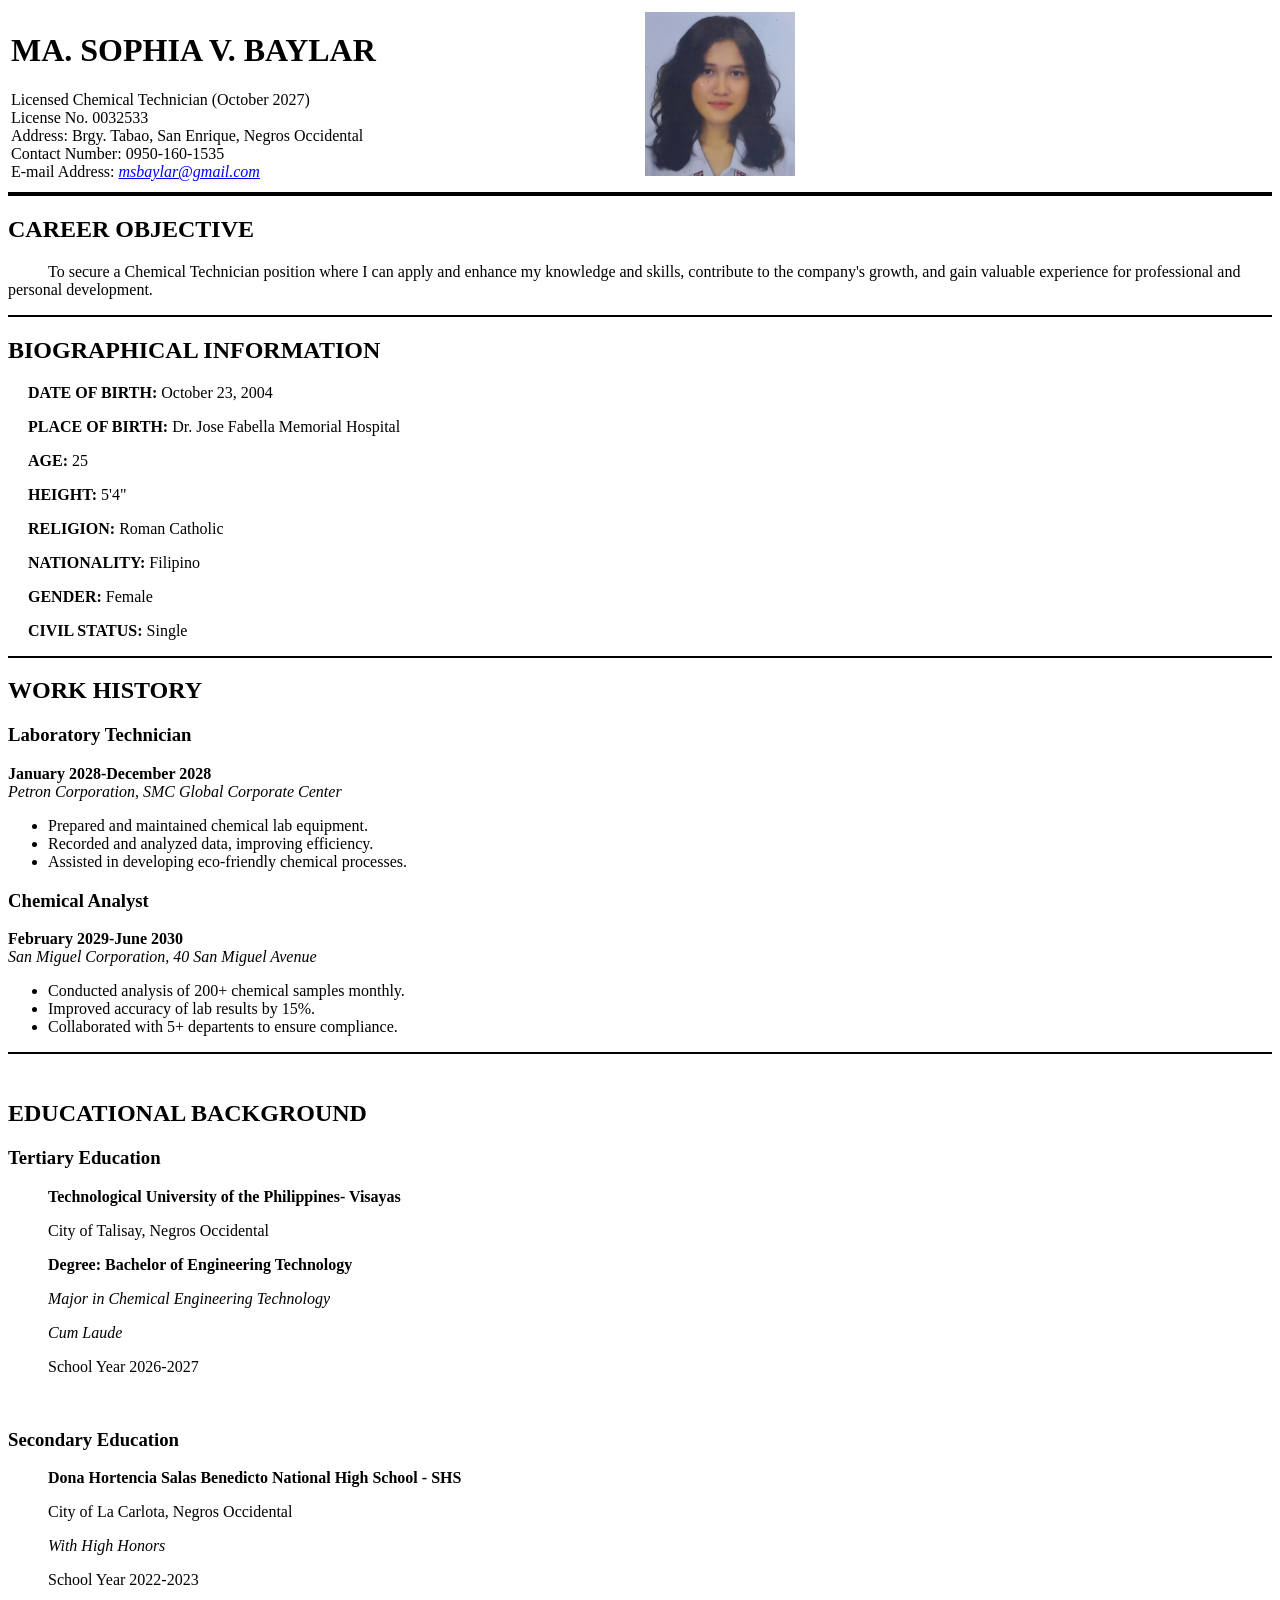
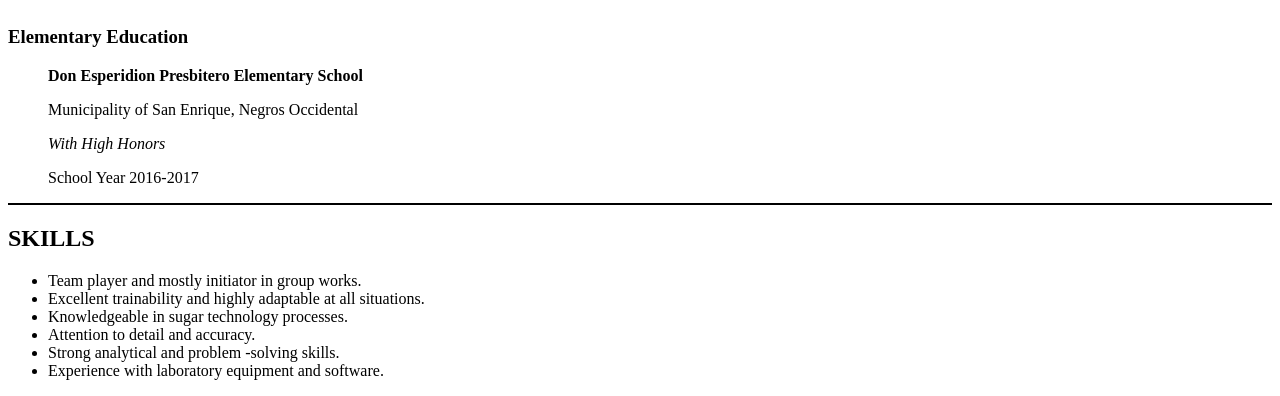
<file: reference.html>
<!DOCTYPE html>

<html>
<head><title> reference html </title></head>

<body> 
	<header>
		<table style="width: 900px;height:100px;">
			<tr>
				<td>
					<h1> MA. SOPHIA V. BAYLAR</h1>
					Licensed Chemical Technician (October 2027) <br>
					License No. 0032533
					<br>
					Address: Brgy. Tabao, San Enrique, Negros Occidental <br>
					Contact Number: 0950-160-1535 <br>
					E-mail Address: <i><font color="blue"> <u>msbaylar@gmail.com</u> </font></i>	
				</td>
				<td>
					<img src="reference.jpg" width="150px" >
				</td>
			</tr>
		</table>
	</header>

	<hr style="border:2px solid black;">

		<h2> CAREER OBJECTIVE </h2> 
	<p style="text-indent:40px;">
		To secure a Chemical Technician position where I can apply and enhance my knowledge and skills,
		contribute to the company's growth, and gain valuable experience for professional and personal development.
	</p>
	<hr style="border:1px solid black;">


		<h2> BIOGRAPHICAL INFORMATION</h2>
	<p style="text-indent:20px;">
			<b> DATE OF BIRTH: </b>   October 23, 2004 <br>
	<p style="text-indent:20px;">
			<b> PLACE OF BIRTH: </b> Dr. Jose Fabella Memorial Hospital <br> 
	<p style="text-indent:20px;">
			<b> AGE: </b>  25 <br>
	<p style="text-indent:20px;">
			<b> HEIGHT: </b> 5'4" <br>
	<p style="text-indent:20px;">
			<b> RELIGION: </b> Roman Catholic <br>
	<p style="text-indent:20px;">
			<b> NATIONALITY: </b>  Filipino <br>
	<p style="text-indent:20px;">
			<b> GENDER: </b> Female <br>
	<p style="text-indent:20px;">
			<b> CIVIL STATUS: </b>  Single
	</p>
	<hr style="border:1px solid black;">

	<p>
	<h2> WORK HISTORY</h2>

			<h3> Laboratory Technician</h3> <b> January 2028-December 2028</b>
	<br>
			<i> Petron Corporation, SMC Global Corporate Center  </i>
	<br>
	<ul>
		<li> Prepared and maintained chemical lab equipment. </li>
		<li> Recorded and analyzed data, improving efficiency. </li>
		<li> Assisted in developing eco-friendly chemical processes. </li>
	</ul>
		
			<h3> Chemical Analyst</h3> <b> February 2029-June 2030</b>
	<br>
			<i> San Miguel Corporation, 40 San Miguel Avenue  </i>
	<br>
	<ul>
		<li> Conducted analysis of 200+ chemical samples monthly. </li>
		<li> Improved accuracy of lab results by 15%. </li>
		<li> Collaborated with 5+ departents to ensure compliance. </li>
	</ul>
						
	</p>

	<hr style="border:1px solid black;">

	<br>


		<h2> EDUCATIONAL BACKGROUND</h2>

			<h3> Tertiary Education</h3>
	<p style="text-indent:40px;">
				<b> Technological University of the Philippines- Visayas </b> <br> 
	<p style="text-indent:40px;">
				City of Talisay, Negros Occidental <br>
	<p style="text-indent:40px;">
				<b>Degree: Bachelor of Engineering Technology </b> <br>
	<p style="text-indent:40px;">
				<i> Major in Chemical Engineering Technology</i> <br>
	<p style="text-indent:40px;">
				<i> Cum Laude </i> <br>
	<p style="text-indent:40px;">
				School Year 2026-2027
	</p>

	<br>

			<h3> Secondary Education </h3>
	<p style="text-indent:40px;">
				<b> Dona Hortencia Salas Benedicto National High School - SHS </b> <br>
	<p style="text-indent:40px;">
				City of La Carlota, Negros Occidental <br>
	<p style="text-indent:40px;">
				<i> With High Honors </i> <br>
	<p style="text-indent:40px;">
				School Year 2022-2023

	<br>
	<br>
			<h3> Elementary Education </h3>
	<p style="text-indent:40px;">
				<b> Don Esperidion Presbitero Elementary School </b> <br>
	<p style="text-indent:40px;">
				Municipality of San Enrique, Negros Occidental <br>
	<p style="text-indent:40px;">
				<i> With High Honors </i> </br>
	<p style="text-indent:40px;">
				School Year 2016-2017

	</p>
	<hr style="border:1px solid black;">


	<p>

	<h2> SKILLS </h2>
	<ul>
		<li> Team player and mostly initiator in group works. </li>
		<li> Excellent trainability and highly adaptable at all situations. </li>
		<li> Knowledgeable in sugar technology processes. </li>
		<li> Attention to detail and accuracy. </li>
		<li> Strong analytical and problem -solving skills. </li>
		<li> Experience with laboratory equipment and software. </li>
	</ul>
		
	</p>

</body>
</html>
</file>
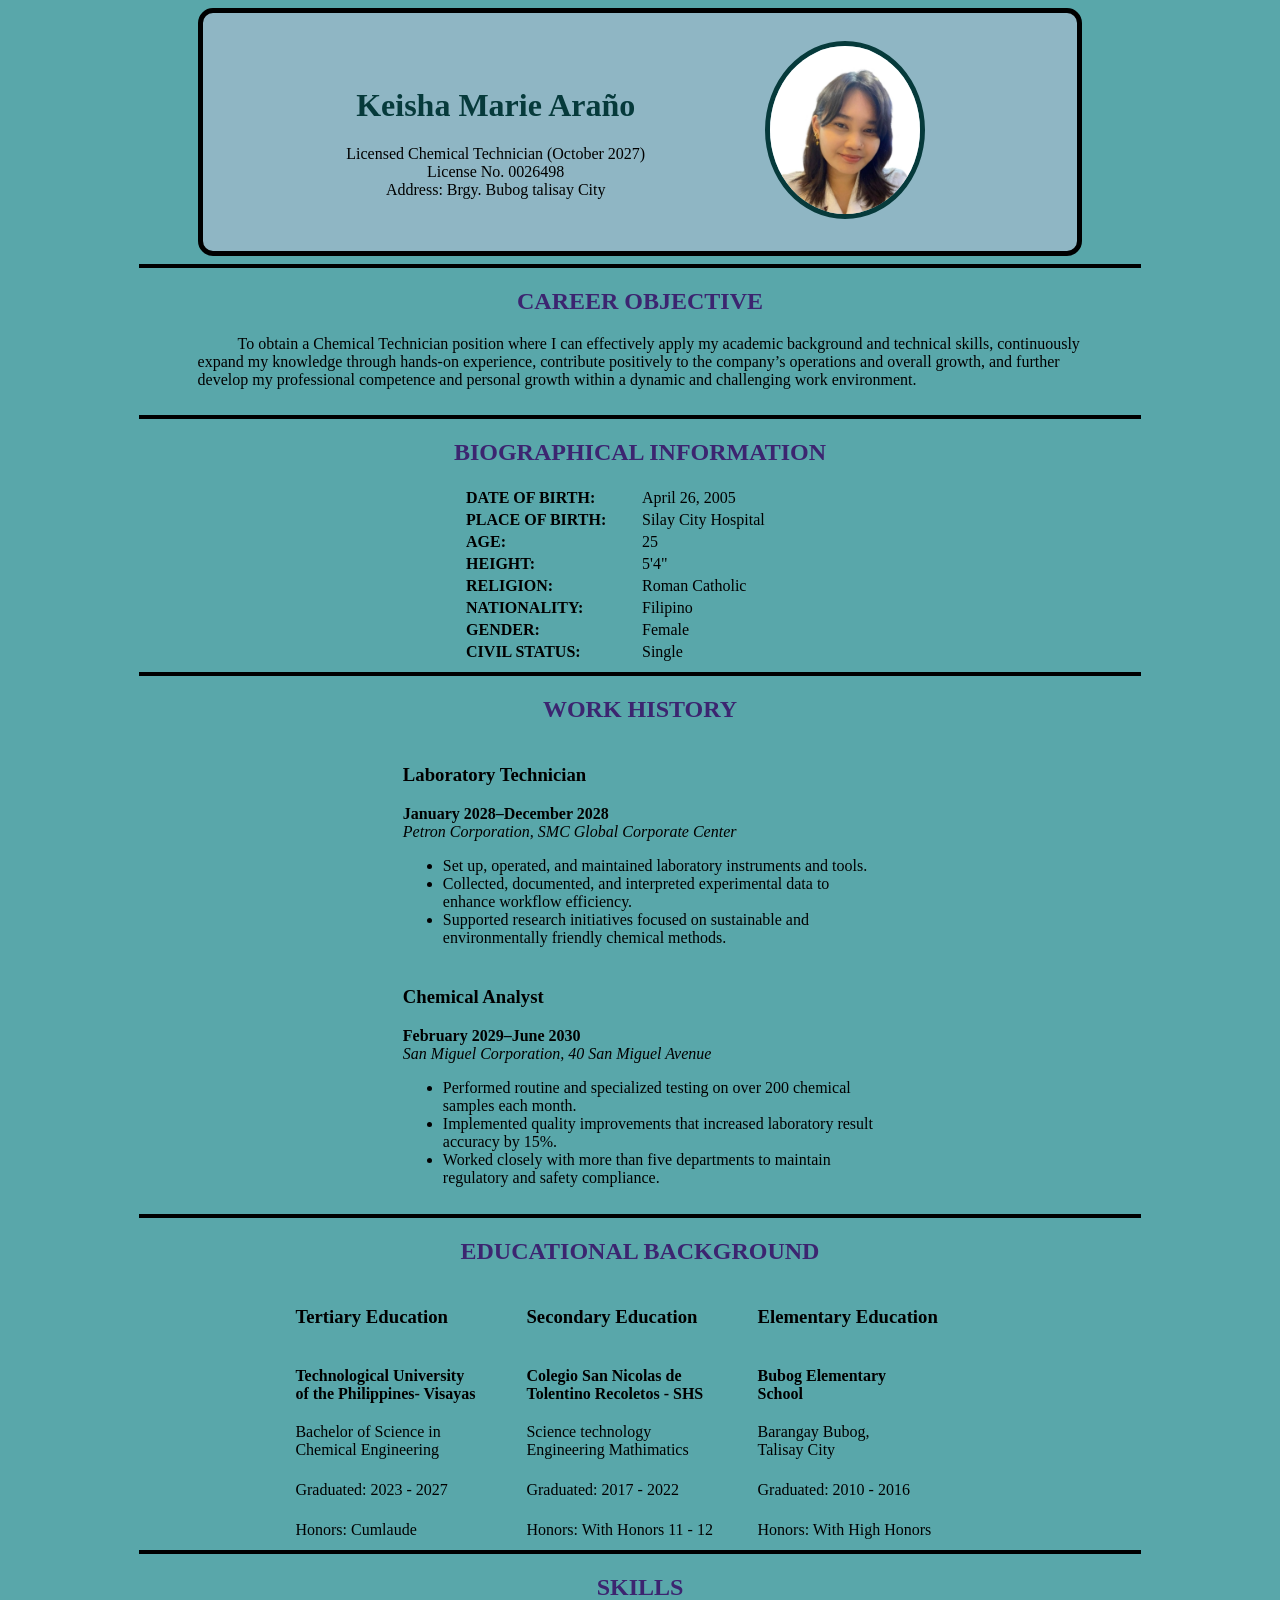
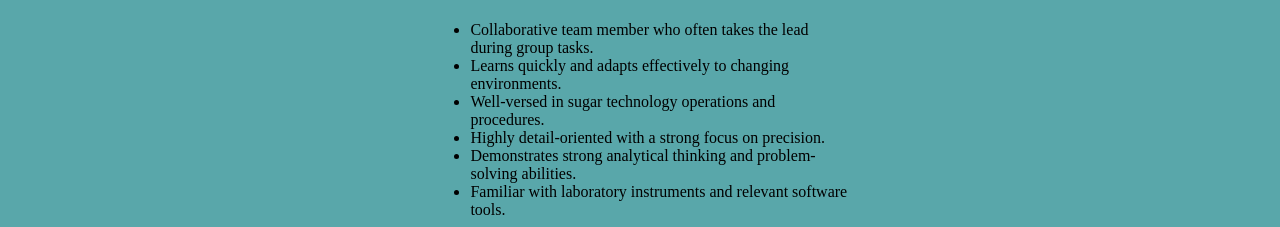
<file: Resume.html>
<!DOCTYPE html>
<html lang="en">
<head>
    <title> Resume html</title>
    <link rel="stylesheet" href="style.css">
</head>

<body>
    <header>
        <table class="header-table" style="width: 70%; height:100px; margin: auto; padding: 25px; border: 5px solid black;">
            <tr>
                <td style="text-align: center;">
                    <h1>Keisha Marie Araño</h1>
                    Licensed Chemical Technician (October 2027) <br>
                    License No. 0026498
                    <br>
                    Address: Brgy. Bubog talisay City

                </td>
                <td class="img">
                    <img src="KEISHA.jpg" width="150px" >
                </td>
            </tr>
        </table>
    </header>

    <hr style="border:2px solid black; width: 79%;">
    
    <h2 style="text-align: center;"> CAREER OBJECTIVE </h2>
    <p style="text-indent:40px; width: 70%; margin: auto;">
        To obtain a Chemical Technician position where I can effectively apply my academic background and 
        technical skills, continuously expand my knowledge through hands-on experience,
        contribute positively to the company’s operations and overall growth, 
        and further develop my professional competence and personal growth within a dynamic and 
        challenging work environment.
    </p>
</br>   
    <hr style="border:2px solid black; width: 79%;">

    <h2 style="text-align: center;"> BIOGRAPHICAL INFORMATION</h2>
    <table style="width: 28%; margin: auto;">
        <tr>
            <td style="width: 50%;"> <b> DATE OF BIRTH: </b> </td>
            <td> April 26, 2005 </td>
        </tr>
        <tr>
            <td><b> PLACE OF BIRTH: </b></td>
            <td> Silay City Hospital </td>
        </tr>
        <tr>
            <td><b> AGE: </b></td>
            <td> 25 </td>
        </tr>
        <tr>
            <td><b> HEIGHT: </b></td>
            <td> 5'4" </td>
        </tr>
        <tr>
            <td><b> RELIGION: </b></td>
            <td> Roman Catholic </td>
        </tr>
        <tr>
            <td><b> NATIONALITY: </b></td>
            <td> Filipino </td>
        </tr>
        <tr>
            <td><b> GENDER: </b></td>
            <td> Female </td>
        </tr>
        <tr>
            <td><b> CIVIL STATUS: </b></td>
            <td> Single </td>
        </tr>
    </table>

    <hr style="border:2px solid black; width: 79%;">

    <h2 style="text-align: center;"> WORK HISTORY</h2>
    <table style="width: 38%; margin: auto;">
    <tr>
        <td style="width: 50%;">
            <h3> Laboratory Technician</h3> <b> January 2028–December 2028</b>
            <br>
            <i> Petron Corporation, SMC Global Corporate Center </i>
            <br>
            <ul>
                <li> Set up, operated, and maintained laboratory instruments and tools. </li>
                <li> Collected, documented, and interpreted experimental data to enhance workflow efficiency. </li>
                <li> Supported research initiatives focused on sustainable and environmentally friendly chemical methods. </li>
            </ul>
        </td>
    </tr>
    <tr>
        <td style="width: 50%;">
            <h3> Chemical Analyst</h3> <b> February 2029–June 2030</b>
            <br>
                <i> San Miguel Corporation, 40 San Miguel Avenue </i>
            <br>
            <ul>
                <li> Performed routine and specialized testing on over 200 chemical samples each month. </li>
                <li> Implemented quality improvements that increased laboratory result accuracy by 15%. </li>
                <li> Worked closely with more than five departments to maintain regulatory and safety compliance. </li>
            </ul>
        </td>
    </tr>
</table>

    <hr style="border:2px solid black; width: 79%;">
    <h2 style="text-align: center;">EDUCATIONAL BACKGROUND</h2>
    <table style="width: 55%; margin: auto;">
        <tr>
            <td style="width: 33%;">
                <h3> Tertiary Education</h3>
            </td>   
            <td style="width: 33%;">
                <h3> Secondary Education</h3>
            </td>
            <td style="width: 33%;">
                <h3> Elementary Education</h3>
            </td>
        </tr>
        <tr>
            <td style="width: 33%;">
                <p>
                    <b> Technological University <br>of the Philippines- Visayas </b>
                </p>
            </td>
            <td style="width: 33%;">
                <p>
                    <b> Colegio San Nicolas de <br>Tolentino Recoletos - SHS </b>
                </p>
            </td>
            <td style="width: 33%;">
                <p>
                    <b> Bubog Elementary<br> School </b> 
                </p>
            </td>
        </tr>
        <tr>
            <td>
                Bachelor of Science in <br>Chemical Engineering 
                <br>
                <br>
            </td>
            <td>
                Science technology <br>Engineering Mathimatics 
                <br>
                <br>
            </td>
            <td>
                Barangay Bubog,<br> Talisay City 
                <br>
                <br>
            </td>
        </tr>
        <tr>
            <td>
                Graduated: 2023 - 2027
                <br>
                <br>
            </td>
            <td>
                Graduated: 2017 - 2022
                <br>
                <br>
            </td>
            <td>
                Graduated: 2010 - 2016
                <br>
                <br>
            </td>
        </tr>
        <tr>
            <td>
                Honors: Cumlaude
            </td>
            <td>
                Honors: With Honors 11 - 12
            </td>
            <td>
                Honors: With High Honors
            </td>
        </tr>
    </table>
    <hr style="border:2px solid black; width: 79%;">
    <h2 style="text-align: center;"> SKILLS </h2>
    <ul style="width: 30%; margin: auto;">
        <li> Collaborative team member who often takes the lead during group tasks. </li>
        <li> Learns quickly and adapts effectively to changing environments. </li>
        <li> Well-versed in sugar technology operations and procedures. </li>
        <li> Highly detail-oriented with a strong focus on precision. </li>
        <li> Demonstrates strong analytical thinking and problem-solving abilities. </li>
        <li> Familiar with laboratory instruments and relevant software tools. </li>
    </ul>
</body>
</html>
</file>
<file: style.css>
body {
    background-color: rgb(89, 167, 170);
    /*background: linear-gradient(135deg, #0130ff 0%, #ffffff 50%, #e000d5 100%);*/
    color: #000000;
}
.header-table {
    background-color:  rgb(143, 182, 196);
    /*background: linear-gradient(135deg, #4be0f7 0%, #ffffff 50%, #4be0f7 100%);*/
    border-radius: 15px;
}
.img img{
    border: 5px solid #063a3b;  
    border-radius: 50%;
}
h1{
    color: #063a3b;
}
h2{
    color: #3c2570;
}
</file>
